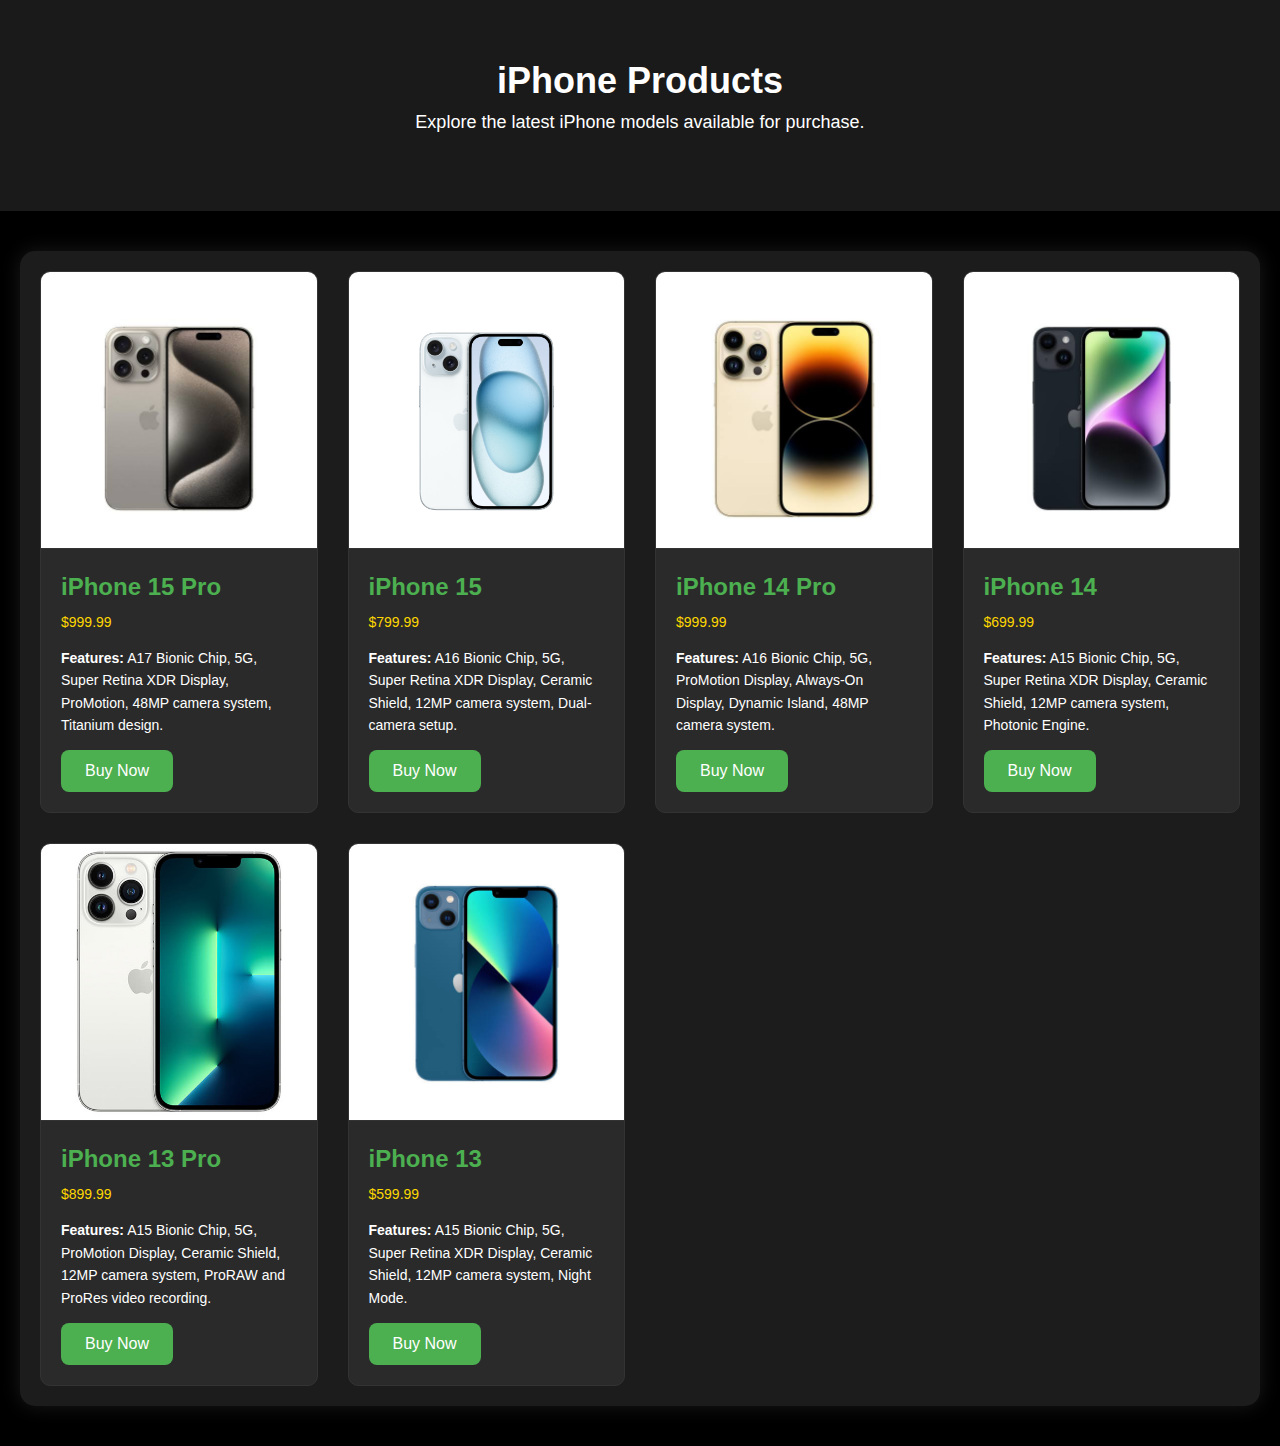
<file: pj2.html>
<!DOCTYPE html>
<html lang="en">
<head>
    <meta charset="UTF-8">
    <meta name="viewport" content="width=device-width, initial-scale=1.0">
    <title>iPhone Products</title>
    <style>
        body {
            font-family: 'Arial', sans-serif;
            background-color: #000;
            color: white;
            margin: 0;
            padding: 0;
        }
        .header {
            background-color: #1a1a1a;
            color: white;
            text-align: center;
            padding: 60px 20px;
        }
        .header h1 {
            font-size: 36px;
            margin: 0;
        }
        .header p {
            font-size: 18px;
            margin-top: 10px;
        }
        .product-container {
            max-width: 1200px;
            margin: 40px auto;
            padding: 20px;
            background-color: #1c1c1c;
            box-shadow: 0 0 20px rgba(255, 255, 255, 0.1);
            border-radius: 15px;
        }
        .product-grid {
            display: grid;
            grid-template-columns: repeat(auto-fit, minmax(250px, 1fr));
            gap: 30px;
        }
        .product {
            background-color: #2a2a2a;
            border: 1px solid #333;
            border-radius: 10px;
            overflow: hidden;
            transition: transform 0.3s ease;
        }
        .product:hover {
            transform: scale(1.05);
        }
        .product img {
            width: 100%;
            height: auto;
            border-bottom: 1px solid #333;
        }
        .product-info {
            padding: 20px;
        }
        .product-info h3 {
            margin: 0 0 10px;
            font-size: 24px;
            color: #4CAF50;
        }
        .product-info p {
            font-size: 14px;
            line-height: 1.6;
        }
        .price {
            font-size: 18px;
            margin: 10px 0;
            color: #FFD700; /* Gold for price */
        }
        .buy-now {
            display: inline-block;
            padding: 12px 24px;
            background-color: #4CAF50;
            color: white;
            text-decoration: none;
            border-radius: 8px;
            transition: background-color 0.3s;
        }
        .buy-now:hover {
            background-color: #45a049;
        }
        @media (max-width: 768px) {
            .header h1 {
                font-size: 28px;
            }
            .header p {
                font-size: 16px;
            }
        }
    </style>
</head>
<body>

    <div class="header">
        <h1>iPhone Products</h1>
        <p>Explore the latest iPhone models available for purchase.</p>
    </div>

    <div class="product-container">
        <div class="product-grid">

            <div class="product">
                <img src="ip15pro.jpeg" alt="iPhone 15 Pro">
                <div class="product-info">
                    <h3>iPhone 15 Pro</h3>
                    <p class="price">$999.99</p>
                    <p><strong>Features:</strong> A17 Bionic Chip, 5G, Super Retina XDR Display, ProMotion, 48MP camera system, Titanium design.</p>
                    <a href="pj3.html" class="buy-now">Buy Now</a>
                </div>
            </div>

            <div class="product">
                <img src="ip15.jpg" alt="iPhone 15">
                <div class="product-info">
                    <h3>iPhone 15</h3>
                    <p class="price">$799.99</p>
                    <p><strong>Features:</strong> A16 Bionic Chip, 5G, Super Retina XDR Display, Ceramic Shield, 12MP camera system, Dual-camera setup.</p>
                    <a href="pj3.html" class="buy-now">Buy Now</a>
                </div>
            </div>

            <div class="product">
                <img src="ip14pro.jpeg" alt="iPhone 14 Pro">
                <div class="product-info">
                    <h3>iPhone 14 Pro</h3>
                    <p class="price">$999.99</p>
                    <p><strong>Features:</strong> A16 Bionic Chip, 5G, ProMotion Display, Always-On Display, Dynamic Island, 48MP camera system.</p>
                    <a href="pj3.html" class="buy-now">Buy Now</a>
                </div>
            </div>

            <div class="product">
                <img src="ip14.jpeg" alt="iPhone 14">
                <div class="product-info">
                    <h3>iPhone 14</h3>
                    <p class="price">$699.99</p>
                    <p><strong>Features:</strong> A15 Bionic Chip, 5G, Super Retina XDR Display, Ceramic Shield, 12MP camera system, Photonic Engine.</p>
                    <a href="pj3.html" class="buy-now">Buy Now</a>
                </div>
            </div>

            <div class="product">
                <img src="ip13pro.jpg" alt="iPhone 13 Pro">
                <div class="product-info">
                    <h3>iPhone 13 Pro</h3>
                    <p class="price">$899.99</p>
                    <p><strong>Features:</strong> A15 Bionic Chip, 5G, ProMotion Display, Ceramic Shield, 12MP camera system, ProRAW and ProRes video recording.</p>
                    <a href="pj3.html" class="buy-now">Buy Now</a>
                </div>
            </div>

            <div class="product">
                <img src="ip13.jpeg" alt="iPhone 13">
                <div class="product-info">
                    <h3>iPhone 13</h3>
                    <p class="price">$599.99</p>
                    <p><strong>Features:</strong> A15 Bionic Chip, 5G, Super Retina XDR Display, Ceramic Shield, 12MP camera system, Night Mode.</p>
                    <a href="pj3.html" class="buy-now">Buy Now</a>
                </div>
            </div>

        </div>
    </div>

</body>
</html>
</file>
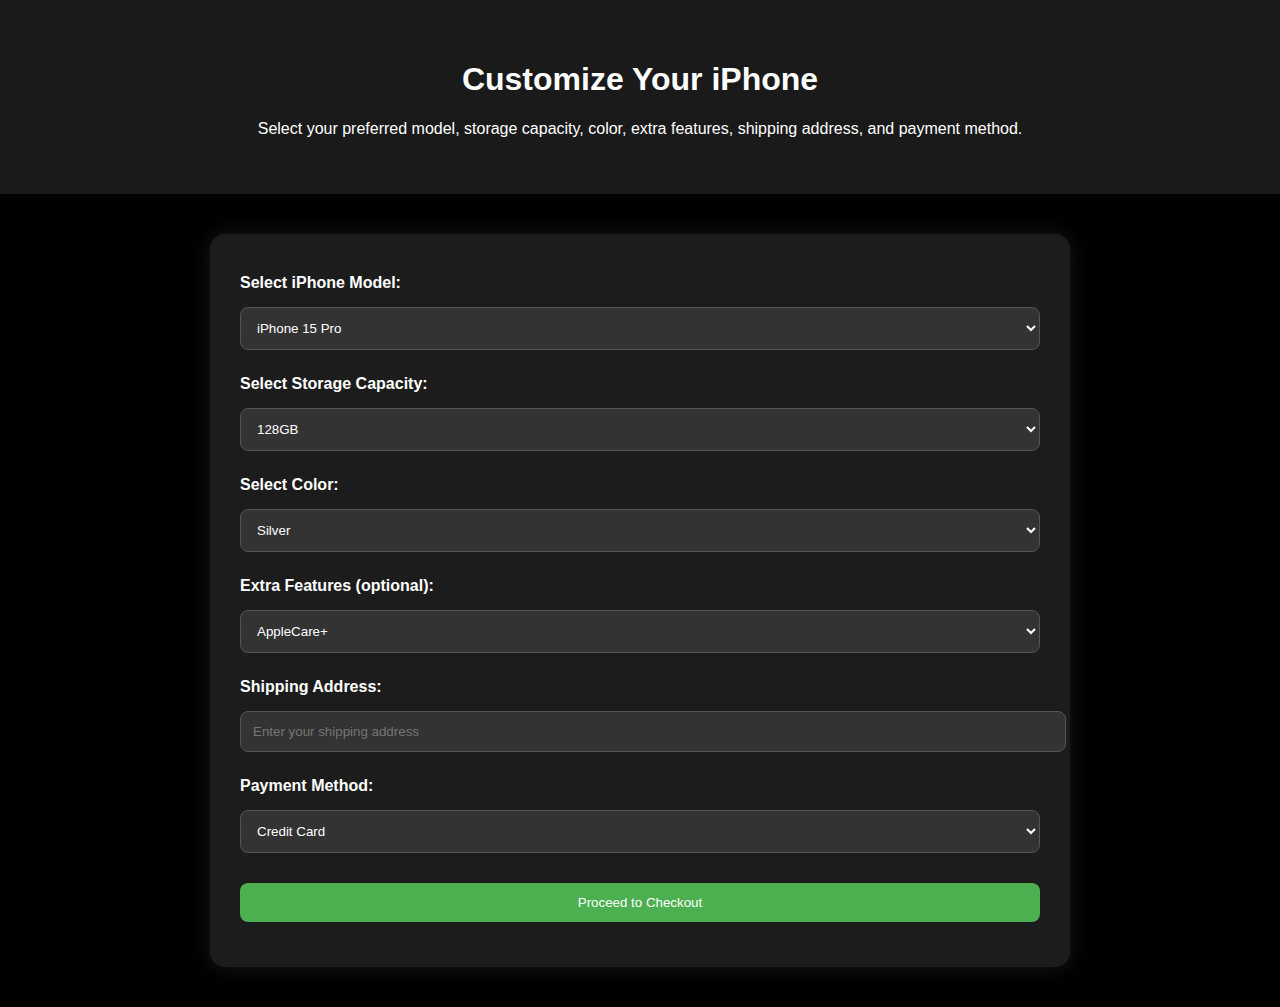
<file: pj3.html>
<!DOCTYPE html>
<html lang="en">
<head>
    <meta charset="UTF-8">
     <meta name="viewport" content="width=device-width, initial-scale=1.0">
    <title>iPhone Customization</title>
    <style>
        body { 
            font-family: Arial, sans-serif; 
            background-color: #000; /* Set background to black */
            color: white;
            margin: 0;
            padding: 0;
        }
        .header { 
            background-color: #1a1a1a; /* Dark header */
            color: white; 
            text-align: center; 
            padding: 40px; 
        }
        .customization-container { 
            max-width: 800px; 
            margin: 40px auto; 
            padding: 30px; 
            background-color: #1c1c1c; /* Dark background for form */
            border-radius: 15px; 
            box-shadow: 0 0 20px rgba(255, 255, 255, 0.1); 
        }
        select, input[type="text"], input[type="submit"] { 
            width: 100%; 
            padding: 12px; 
            margin: 15px 0; 
            border-radius: 8px; 
            border: 1px solid #555; 
            background-color: #333; /* Dark input fields */
            color: white; /* White text for inputs */
        }
        select:focus, input[type="text"]:focus { 
            border-color: #4CAF50; /* Green border on focus */
            outline: none; 
        }
        label { 
            font-weight: bold; 
            margin-top: 10px; 
            display: block; 
        }
        input[type="submit"] { 
            background-color: #4CAF50; 
            border: none; 
            cursor: pointer; 
            transition: background-color 0.3s ease; 
        }
        input[type="submit"]:hover { 
            background-color: #45a049; /* Darker green on hover */
        }
    </style>
</head>
<body>

    <div class="header">
        <h1>Customize Your iPhone</h1>
        <p>Select your preferred model, storage capacity, color, extra features, shipping address, and payment method.</p>
    </div>

    <div class="customization-container">
        <form onsubmit="handleSubmit(event)">
            <label for="iphone-model">Select iPhone Model:</label>
            <select id="iphone-model" name="iphone-model">
                <option value="iphone-15-pro">iPhone 15 Pro</option>
                <option value="iphone-15">iPhone 15</option>
                <option value="iphone-14-pro">iPhone 14 Pro</option>
                <option value="iphone-14">iPhone 14</option>
                <option value="iphone-13-pro">iPhone 13 Pro</option>
                <option value="iphone-13">iPhone 13</option>
            </select>

            <label for="storage">Select Storage Capacity:</label>
            <select id="storage" name="storage">
                <option value="128gb">128GB</option>
                <option value="256gb">256GB</option>
                <option value="512gb">512GB</option>
                <option value="1tb">1TB</option>
            </select>

            <label for="color">Select Color:</label>
            <select id="color" name="color">
                <option value="silver">Silver</option>
                <option value="space-black">Space Black</option>
                <option value="deep-purple">Deep Purple</option>
                <option value="gold">Gold</option>
                <option value="midnight">Midnight</option>
                <option value="starlight">Starlight</option>
                <option value="blue">Blue</option>
            </select>

            <label for="extra-features">Extra Features (optional):</label>
            <select id="extra-features" name="extra-features">
                <option value="apple-care">AppleCare+</option>
                <option value="wireless-charger">Wireless Charger</option>
                <option value="airpods">AirPods</option>
                <option value="none">None</option>
            </select>

            <label for="shipping-address">Shipping Address:</label>
            <input type="text" id="shipping-address" name="shipping-address" placeholder="Enter your shipping address" required>

            <label for="payment-method">Payment Method:</label>
            <select id="payment-method" name="payment-method">
                <option value="credit-card">Credit Card</option>
                <option value="paypal">PayPal</option>
                <option value="bank-transfer">Bank Transfer</option>
            </select>

            <input type="submit" value="Proceed to Checkout">
        </form>
    </div>

    <script>
        const handleSubmit = event => {
            event.preventDefault(); // Prevent form submission

            // Retrieve selected values
            const formData = {
                iphoneModel: document.getElementById('iphone-model').value,
                storage: document.getElementById('storage').value,
                color: document.getElementById('color').value,
                extraFeatures: document.getElementById('extra-features').value,
                shippingAddress: document.getElementById('shipping-address').value,
                paymentMethod: document.getElementById('payment-method').value
            };

            // Store the selected values in localStorage
            Object.entries(formData).forEach(([key, value]) => localStorage.setItem(key, value));

            // Redirect to the final confirmation page (Page 4)
            window.location.href = "pj4.html"; // Replace with actual Page 4 URL
        };
    </script>

</body>
</html>
</file>
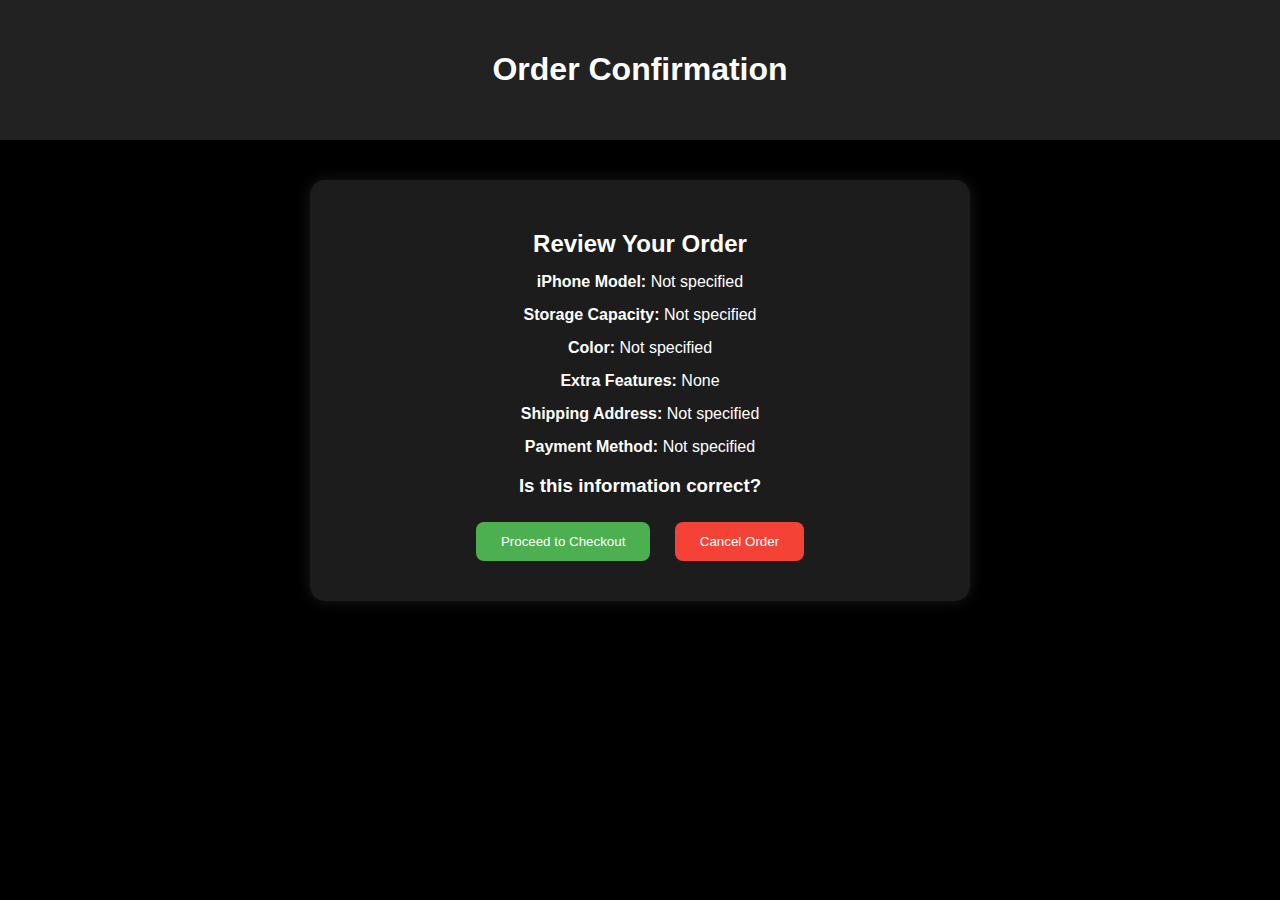
<file: pj4.html>
<!DOCTYPE html>
<html lang="en">
<head>
    <meta charset="UTF-8">
     <meta name="viewport" content="width=device-width, initial-scale=1.0">
    <title>Order Confirmation</title>
    <style>
        body { 
            font-family: Arial, sans-serif; 
            background-color: #000; /* Black background */
            color: #fff; /* White text */
            text-align: center; 
            margin: 0; 
            padding: 0;
        }
        .header { 
            background-color: #222; /* Darker header */
            color: white; 
            padding: 30px; 
        }
        .confirmation-container { 
            max-width: 600px; 
            margin: 40px auto; 
            padding: 30px; 
            background-color: #1c1c1c; /* Dark background for container */
            border-radius: 15px; 
            box-shadow: 0 0 15px rgba(255, 255, 255, 0.1); 
        }
        h2, h3 { 
            margin-bottom: 15px; 
        }
        p { 
            margin: 15px 0; 
        }
        button { 
            background-color: #4CAF50; 
            color: white; 
            padding: 12px 25px; 
            border: none; 
            border-radius: 8px; 
            cursor: pointer; 
            margin: 10px; 
            transition: background-color 0.3s ease; 
        }
        button:hover { 
            background-color: #45a049; /* Darker green on hover */
        }
        .cancel-button { 
            background-color: #f44336; /* Red cancel button */
        }
        .cancel-button:hover { 
            background-color: #e53935; /* Darker red on hover */
        }
    </style>
</head>
<body>

    <div class="header">
        <h1>Order Confirmation</h1>
    </div>

    <div class="confirmation-container">
        <h2>Review Your Order</h2>
        <p><strong>iPhone Model:</strong> <span id="selected-model"></span></p>
        <p><strong>Storage Capacity:</strong> <span id="selected-storage"></span></p>
        <p><strong>Color:</strong> <span id="selected-color"></span></p>
        <p><strong>Extra Features:</strong> <span id="selected-features"></span></p>
        <p><strong>Shipping Address:</strong> <span id="shipping-address"></span></p>
        <p><strong>Payment Method:</strong> <span id="payment-method"></span></p>

        <h3>Is this information correct?</h3>
        <button onclick="proceedToCheckout()">Proceed to Checkout</button>
        <button class="cancel-button" onclick="goBack()">Cancel Order</button>
    </div>

    <script>
        // Retrieve the selected values from localStorage
        const selectedModel = localStorage.getItem('iphoneModel') || 'Not specified';
        const selectedStorage = localStorage.getItem('storage') || 'Not specified';
        const selectedColor = localStorage.getItem('color') || 'Not specified';
        const selectedFeatures = localStorage.getItem('extraFeatures') || 'None';
        const shippingAddress = localStorage.getItem('shippingAddress') || 'Not specified';
        const paymentMethod = localStorage.getItem('paymentMethod') || 'Not specified';

        // Display the values in the confirmation section
        document.getElementById('selected-model').textContent = selectedModel;
        document.getElementById('selected-storage').textContent = selectedStorage;
        document.getElementById('selected-color').textContent = selectedColor;
        document.getElementById('selected-features').textContent = selectedFeatures;
        document.getElementById('shipping-address').textContent = shippingAddress;
        document.getElementById('payment-method').textContent = paymentMethod;

        function proceedToCheckout() {
            // Redirect to the Thank You page (Page 5)
            window.location.href = "pj5.html"; // Replace with the actual filename of Page 5
        }

        function goBack() {
            // Redirect back to the customization page (Page 3)
            window.location.href = "pj3.html"; // Replace with the actual filename of Page 3
        }
    </script>

</body>
</html>
</file>
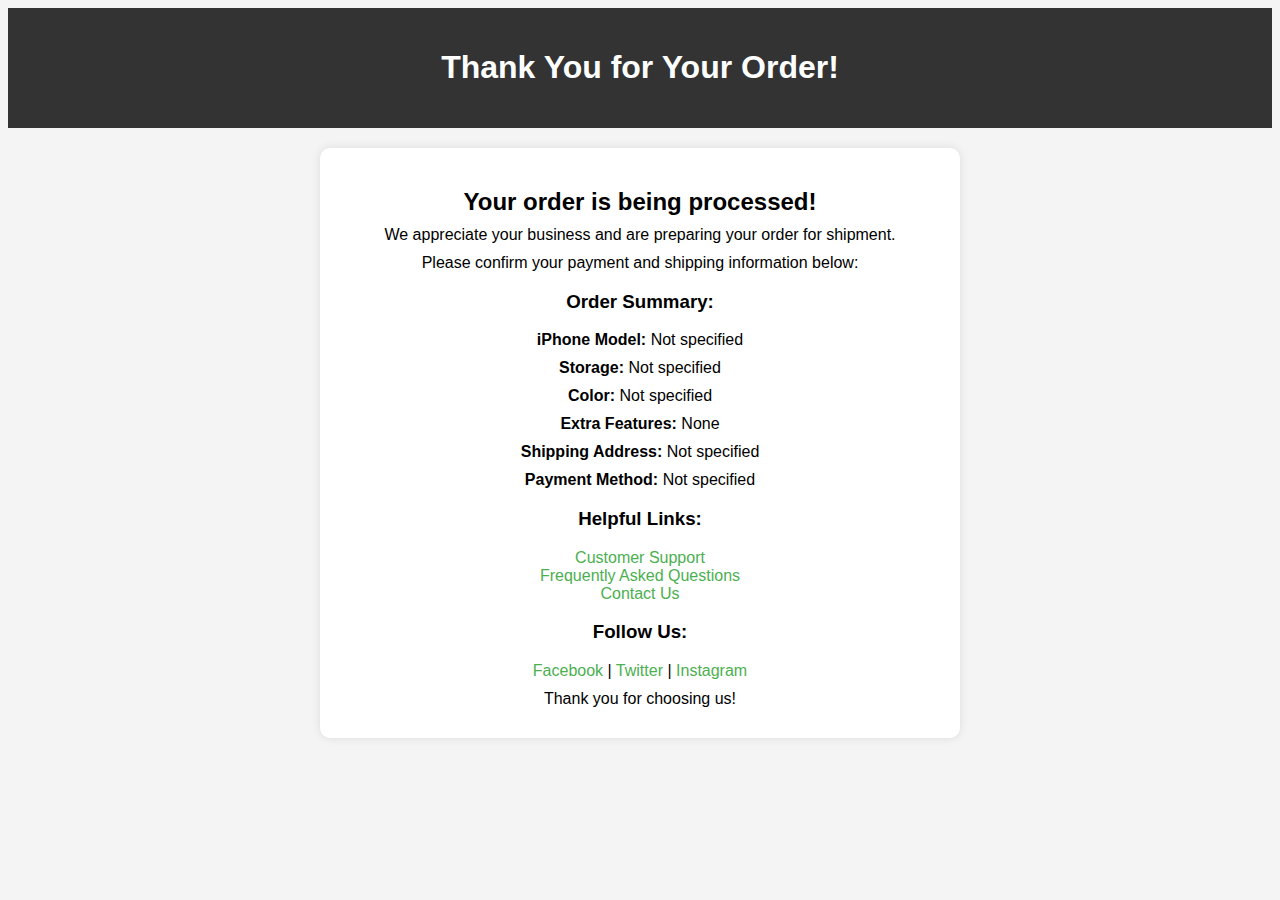
<file: pj5.html>
<!DOCTYPE html>
<html lang="en">
<head>
    <meta charset="UTF-8">
    <meta name="viewport" content="width=device-width, initial-scale=1.0">
    <title>Thank You</title>
    <style>
        body { font-family: Arial, sans-serif; background-color: #f4f4f4; text-align: center; }
        .header { background-color: #333; color: white; padding: 20px; }
        .thank-you-container { max-width: 600px; margin: 20px auto; padding: 20px; background-color: white; border-radius: 10px; box-shadow: 0 0 10px rgba(0, 0, 0, 0.1); }
        h2 { margin-bottom: 10px; }
        p { margin: 10px 0; }
        a { color: #4CAF50; text-decoration: none; }
        a:hover { text-decoration: underline; }
    </style>
</head>
<body>

    <div class="header">
        <h1>Thank You for Your Order!</h1>
    </div>

    <div class="thank-you-container">
        <h2>Your order is being processed!</h2>
        <p>We appreciate your business and are preparing your order for shipment.</p>
        <p>Please confirm your payment and shipping information below:</p>

        <h3>Order Summary:</h3>
        <p><strong>iPhone Model:</strong> <span id="selected-model"></span></p>
        <p><strong>Storage:</strong> <span id="selected-storage"></span></p>
        <p><strong>Color:</strong> <span id="selected-color"></span></p>
        <p><strong>Extra Features:</strong> <span id="selected-features"></span></p>
        <p><strong>Shipping Address:</strong> <span id="shipping-address"></span></p>
        <p><strong>Payment Method:</strong> <span id="payment-method"></span></p>

        <h3>Helpful Links:</h3>
        <p>
            <a href="support.html">Customer Support</a><br>
            <a href="faq.html">Frequently Asked Questions</a><br>
            <a href="contact.html">Contact Us</a>
        </p>
        
        <h3>Follow Us:</h3>
        <p>
            <a href="https://www.facebook.com">Facebook</a> | 
            <a href="https://www.twitter.com">Twitter</a> | 
            <a href="https://www.instagram.com">Instagram</a>
        </p>
        
        <p>Thank you for choosing us!</p>
    </div>

    <script>
        // Retrieve selected values from localStorage (assuming they were stored previously)
        const selectedModel = localStorage.getItem('iphoneModel') || 'Not specified';
        const selectedStorage = localStorage.getItem('storage') || 'Not specified';
        const selectedColor = localStorage.getItem('color') || 'Not specified';
        const selectedFeatures = localStorage.getItem('extraFeatures') || 'None';
        const shippingAddress = localStorage.getItem('shippingAddress') || 'Not specified';
        const paymentMethod = localStorage.getItem('paymentMethod') || 'Not specified';

        // Display the values in the confirmation section
        document.getElementById('selected-model').textContent = selectedModel;
        document.getElementById('selected-storage').textContent = selectedStorage;
        document.getElementById('selected-color').textContent = selectedColor;
        document.getElementById('selected-features').textContent = selectedFeatures;
        document.getElementById('shipping-address').textContent = shippingAddress;
        document.getElementById('payment-method').textContent = paymentMethod;
    </script>

</body>
</html>
</file>
